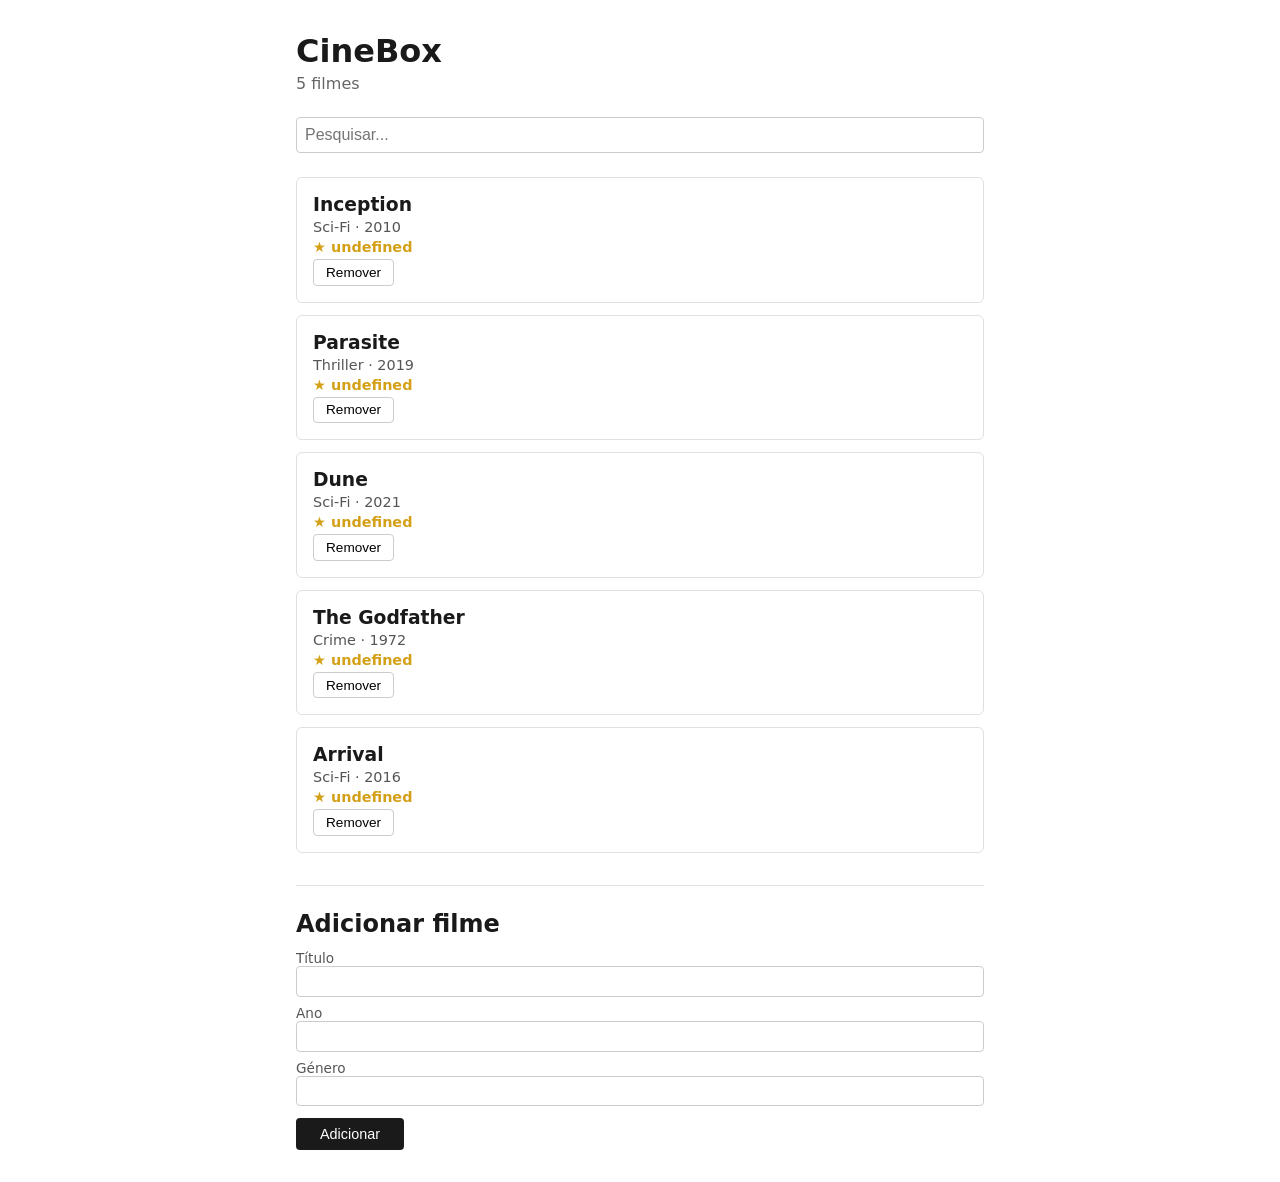
<file: clara_mota_40250157 - cópia/index.html>
<!DOCTYPE html>
<html lang="pt">
  <head>
    <meta charset="UTF-8" />
    <meta name="viewport" content="width=device-width, initial-scale=1.0" />
    <title>CineBox</title>
    <style>
      * { box-sizing: border-box; margin: 0; padding: 0; }
      body { font-family: system-ui, sans-serif; max-width: 720px; margin: 2rem auto; padding: 0 1rem; color: #1a1a1a; }
      h1 { margin-bottom: 0.25rem; }
      #film-count { color: #666; margin-bottom: 1.5rem; }
      #search-input { width: 100%; padding: 0.5rem; margin-bottom: 1.5rem; border: 1px solid #ccc; border-radius: 4px; font-size: 1rem; }
      .film-card { border: 1px solid #e0e0e0; border-radius: 6px; padding: 1rem; margin-bottom: 0.75rem; }
      .film-card h3 { margin-bottom: 0.25rem; }
      .film-card p { color: #555; font-size: 0.9rem; }
      .film-card .rating { font-weight: bold; color: #d4a017; margin: 0.25rem 0; }
      .film-card button { margin-right: 0.5rem; padding: 0.3rem 0.75rem; border: 1px solid #ccc; border-radius: 4px; background: #fff; cursor: pointer; font-size: 0.85rem; }
      .film-card button:hover { background: #f0f0f0; }
      #form-section { margin-top: 2rem; padding-top: 1.5rem; border-top: 1px solid #e0e0e0; }
      #form-section h2 { margin-bottom: 0.75rem; }
      #add-film-form label { display: block; margin-top: 0.5rem; font-size: 0.85rem; color: #555; }
      #add-film-form input { width: 100%; padding: 0.4rem; border: 1px solid #ccc; border-radius: 4px; font-size: 0.9rem; }
      #add-film-form button { margin-top: 0.75rem; padding: 0.5rem 1.5rem; background: #1a1a1a; color: #fff; border: none; border-radius: 4px; cursor: pointer; font-size: 0.9rem; }
    </style>
  </head>
  <body>
    <h1 id="app-title">CineBox</h1>
    <p id="film-count"></p>
    <input type="text" id="search-input" placeholder="Pesquisar..." />

    <div id="film-list"></div>

    <section id="form-section">
      <h2>Adicionar filme</h2>
      <form id="add-film-form">
        <label for="form-title">Título</label>
        <input type="text" id="form-title" />

        <label for="form-year">Ano</label>
        <input type="number" id="form-year" />

        <label for="form-genre">Género</label>
        <input type="text" id="form-genre" />

        <button type="submit">Adicionar</button>
      </form>
    </section>

    <script src="script.js"></script>
  </body>
</html>
</file>
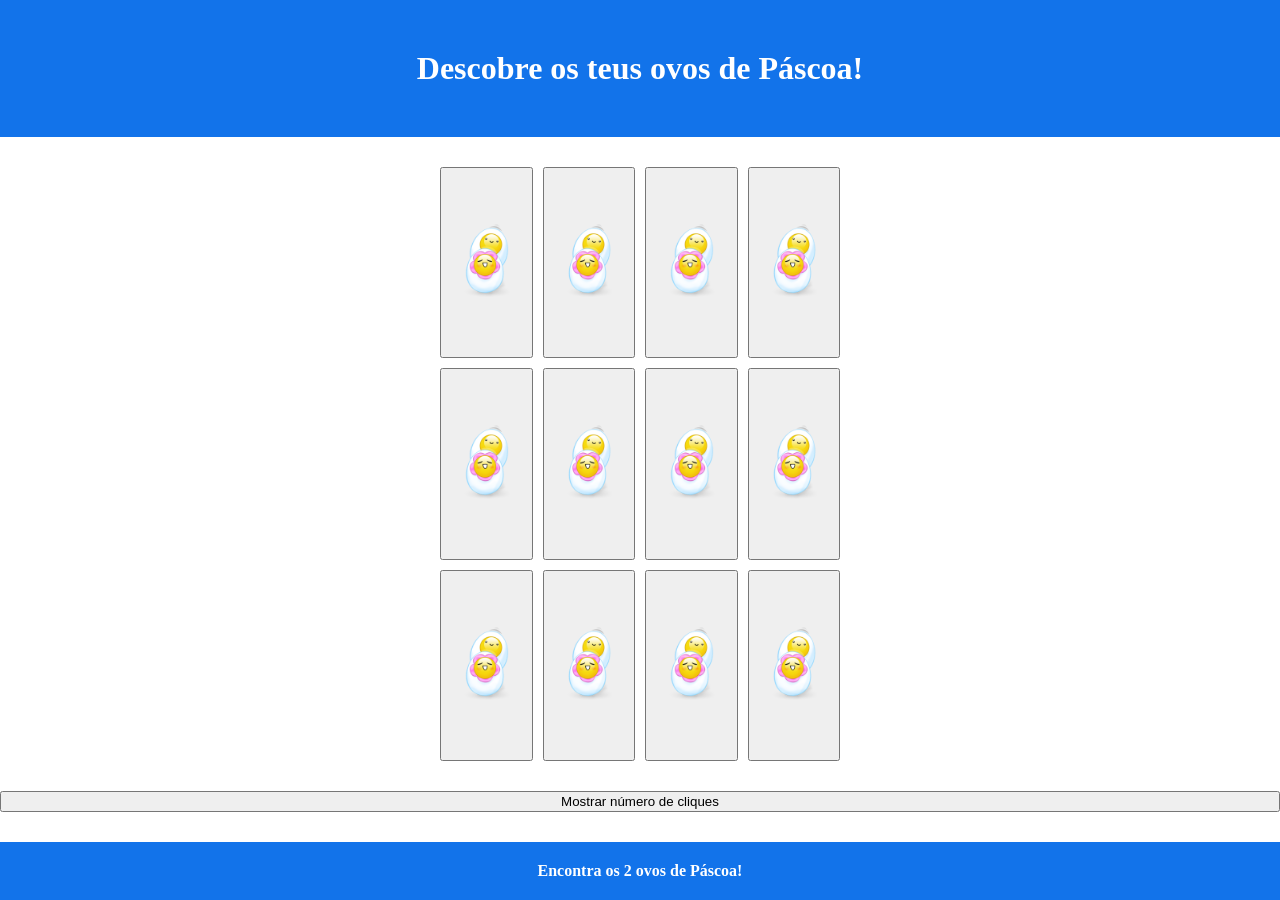
<file: desafio/desafio.html>
<!DOCTYPE html>
<html lang="en">
<head>
    <meta charset="UTF-8">
    <meta name="viewport" content="width=device-width, initial-scale=1.0">
    <link rel="stylesheet" href="desafio.css">
    <title>Encontre os ovos da Páscoa </title>
</head>
<body>

    <header class="topo">
        <h1> Descobre os teus ovos de Páscoa! </h1>
    </header>

    <div class="cardsdosovos">
        <button class="card">
            <img src="DiscoverEggs.png" alt="ovo">
        </button>
        <button class="card">
            <img src="DiscoverEggs.png" alt="ovo">
        </button>
        <button class="card">
            <img src="DiscoverEggs.png" alt="ovo">
        </button>
          <button class="card">
            <img src="DiscoverEggs.png" alt="ovo">
        </button>
          <button class="card">
            <img src="DiscoverEggs.png" alt="ovo">
        </button>
          <button class="card">
            <img src="DiscoverEggs.png" alt="ovo">
        </button>
          <button class="card">
            <img src="DiscoverEggs.png" alt="ovo">
        </button>
          <button class="card">
            <img src="DiscoverEggs.png" alt="ovo">
        </button>
          <button class="card">
            <img src="DiscoverEggs.png" alt="ovo">
        </button>
          <button class="card">
            <img src="DiscoverEggs.png" alt="ovo">
        </button>
          <button class="card">
            <img src="DiscoverEggs.png" alt="ovo">
        </button>
          <button class="card">
            <img src="DiscoverEggs.png" alt="ovo">
        </button>
    </div>

    <button id="mostrarCliques">Mostrar número de cliques</button>
    

    <footer class="rodape">
        <p id="mensagem">Encontra os 2 ovos de Páscoa!</p>
    </footer>

    <script src="desafioo.js"></script>

    



</body>
</html>
</file>
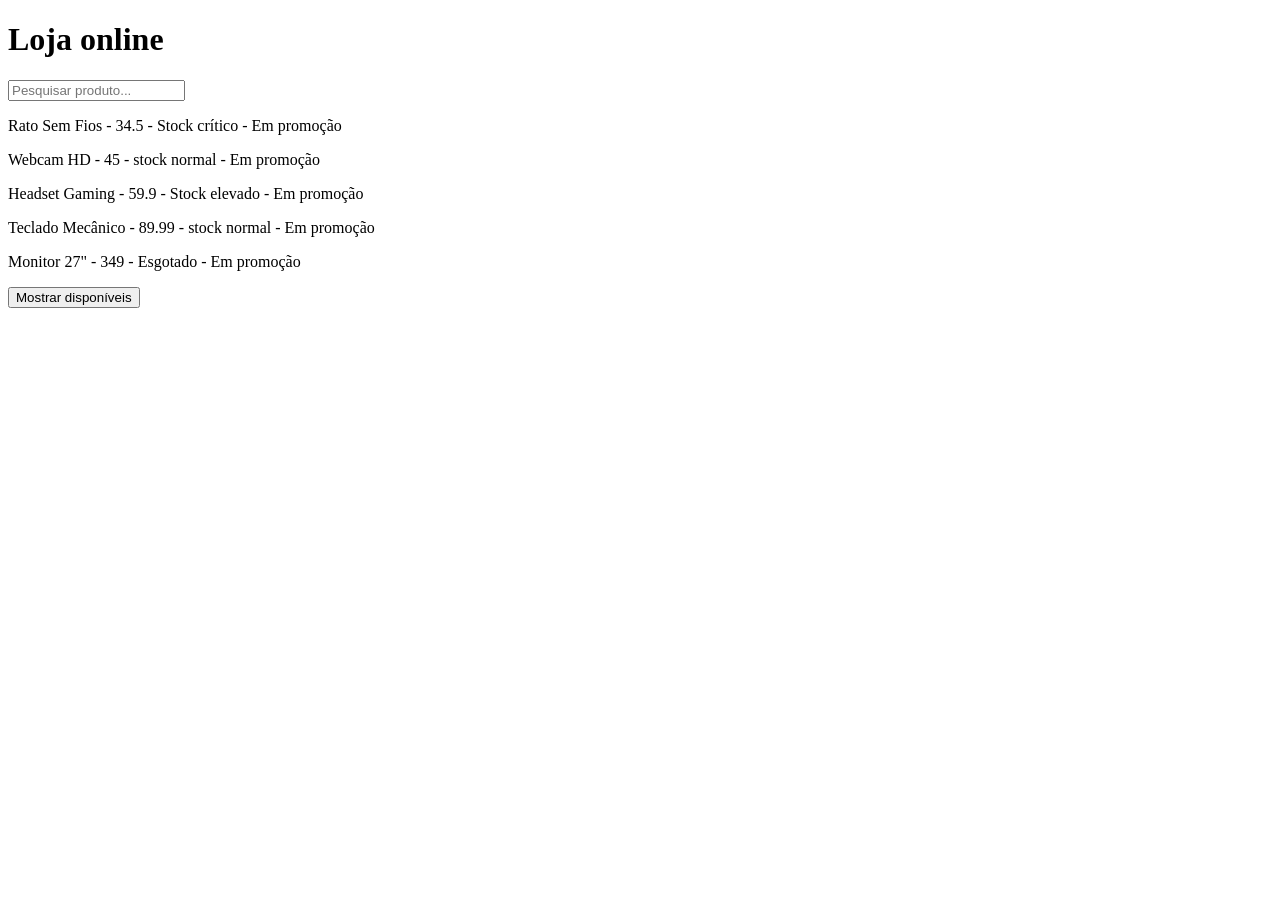
<file: POO/ficha0.html>
<!DOCTYPE html>
<html lang="en">
<head>
    <meta charset="UTF-8">
    <meta name="viewport" content="width=device-width, initial-scale=1.0">
    <title>Ficha 0 </title>
</head>
<body>

    <h1> Loja online </h1>
    <input type="text" id="pesquisa" placeholder="Pesquisar produto...">
    <div id="lista-produtos"></div>
    <button id="btn-disponiveis">Mostrar disponíveis</button>


    <script src="ficha0.js"></script>
    

</body>
</html>
</file>
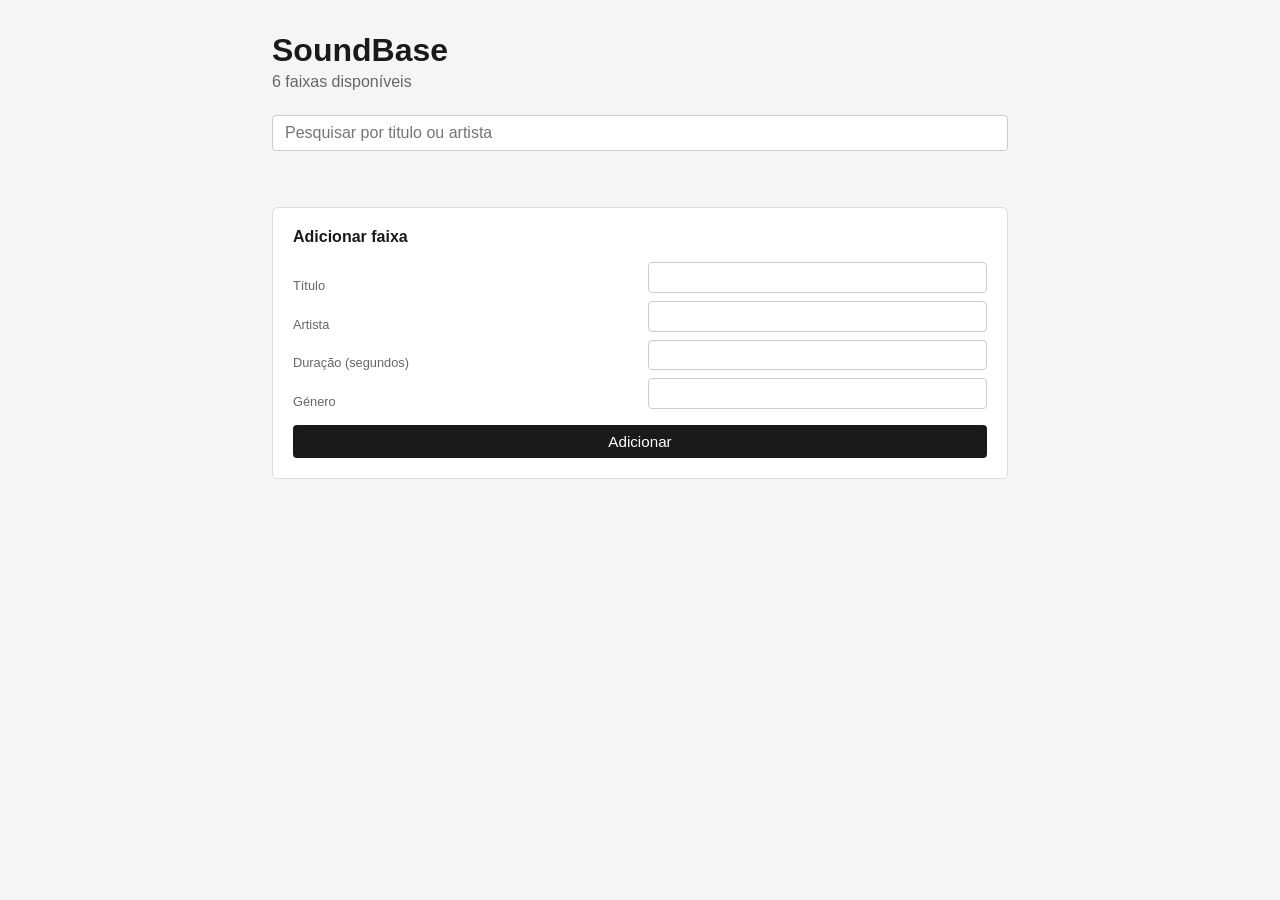
<file: POO/ficha3.html>
<!DOCTYPE html>
<html lang="pt">
<head>
  <meta charset="UTF-8" />
  <meta name="viewport" content="width=device-width, initial-scale=1.0" />
  <title>SoundBase</title>
  <link rel="stylesheet" href="style.css" />
</head>
<body>

  <header>
    <h1 id="app-title">SoundBase</h1>
    <p id="track-count"></p>
  </header>

  <main>

    <section id="search-section">
      <input
        type="text"
        id="search-input"
        placeholder="Pesquisar…"
      />
    </section>

    <section id="catalogue-section">
      <div id="track-list"></div>
    </section>

    <section id="form-section">
      <h2>Adicionar faixa</h2>
      <form id="add-track-form">
        <label for="form-title">Título</label>
        <input type="text" id="form-title" />

        <label for="form-artist">Artista</label>
        <input type="text" id="form-artist" />

        <label for="form-duration">Duração (segundos)</label>
        <input type="number" id="form-duration" min="1" />

        <label for="form-genre">Género</label>
        <input type="text" id="form-genre" />

        <button type="submit">Adicionar</button>
      </form>
    </section>

  </main>
  <script src="ficha3.js"></script>
</body>
</html>
</file>
<file: desafio/desafio.css>
body {
    margin:0;
    min-height: 100vh;
    display: flex;
    flex-direction: column;
}

.topo {
    background-color: #1273ea;
    color:white;
    text-align: center;
    padding : 50px;
}

.topo h1 {
    margin: 0;
}

.cardsdosovos {
  display: grid;
  grid-template-columns: repeat(4, 1fr);
  gap: 10px;
  max-width: 400px;
  margin: 30px auto;
  flex:1;
}

.card img {
  width: 100%;
}

.rodape {
  background-color: #1273ea;
  color: white;
  text-align: center;
  padding: 20px;
  margin-top: 30px;
}

.rodape p {
  margin: 0;
  font-weight: bold;
}

.destaque {
  border: 4px solid red;
}
</file>
<file: POO/style.css>
*, *::before, *::after {
  box-sizing: border-box;
  margin: 0;
  padding: 0;
}

body {
  font-family: sans-serif;
  background: #f5f5f5;
  color: #1a1a1a;
  padding: 2rem;
  max-width: 800px;
  margin: 0 auto;
}

/* Header */

header {
  margin-bottom: 1.5rem;
}

header h1 {
  font-size: 2rem;
}

header p {
  color: #666;
  margin-top: 0.25rem;
}

/* Search */

#search-section {
  margin-bottom: 1.5rem;
}

#search-input {
  width: 100%;
  padding: 0.5rem 0.75rem;
  font-size: 1rem;
  border: 1px solid #ccc;
  border-radius: 4px;
}

/* Track list */

#track-list {
  display: flex;
  flex-direction: column;
  gap: 0.75rem;
  margin-bottom: 2rem;
}

.track-card {
  background: #fff;
  border: 1px solid #ddd;
  border-radius: 6px;
  padding: 0.75rem 1rem;
}

.track-card h3 {
  font-size: 1rem;
  margin-bottom: 0.25rem;
}

.track-card p {
  font-size: 0.875rem;
  color: #555;
}

.track-card .plays {
  font-size: 0.8rem;
  color: #999;
  margin-bottom: 0.5rem;
}

.track-card button {
  margin-right: 0.5rem;
  padding: 0.25rem 0.6rem;
  font-size: 0.8rem;
  border: 1px solid #ccc;
  border-radius: 4px;
  cursor: pointer;
  background: #fff;
}

.track-card button:hover {
  background: #f0f0f0;
}

.track-card button.liked {
  border-color: #e05;
  color: #e05;
}

/* Form */

#form-section {
  background: #fff;
  border: 1px solid #ddd;
  border-radius: 6px;
  padding: 1.25rem;
}

#form-section h2 {
  font-size: 1rem;
  margin-bottom: 1rem;
}

#add-track-form {
  display: grid;
  grid-template-columns: 1fr 1fr;
  gap: 0.5rem 1rem;
}

#add-track-form label {
  font-size: 0.8rem;
  color: #666;
  align-self: end;
}

#add-track-form input {
  padding: 0.4rem 0.6rem;
  font-size: 0.9rem;
  border: 1px solid #ccc;
  border-radius: 4px;
}

#add-track-form button[type="submit"] {
  grid-column: 1 / -1;
  margin-top: 0.5rem;
  padding: 0.5rem;
  font-size: 0.95rem;
  background: #1a1a1a;
  color: #fff;
  border: none;
  border-radius: 4px;
  cursor: pointer;
}

#add-track-form button[type="submit"]:hover {
  background: #333;
}
</file>
